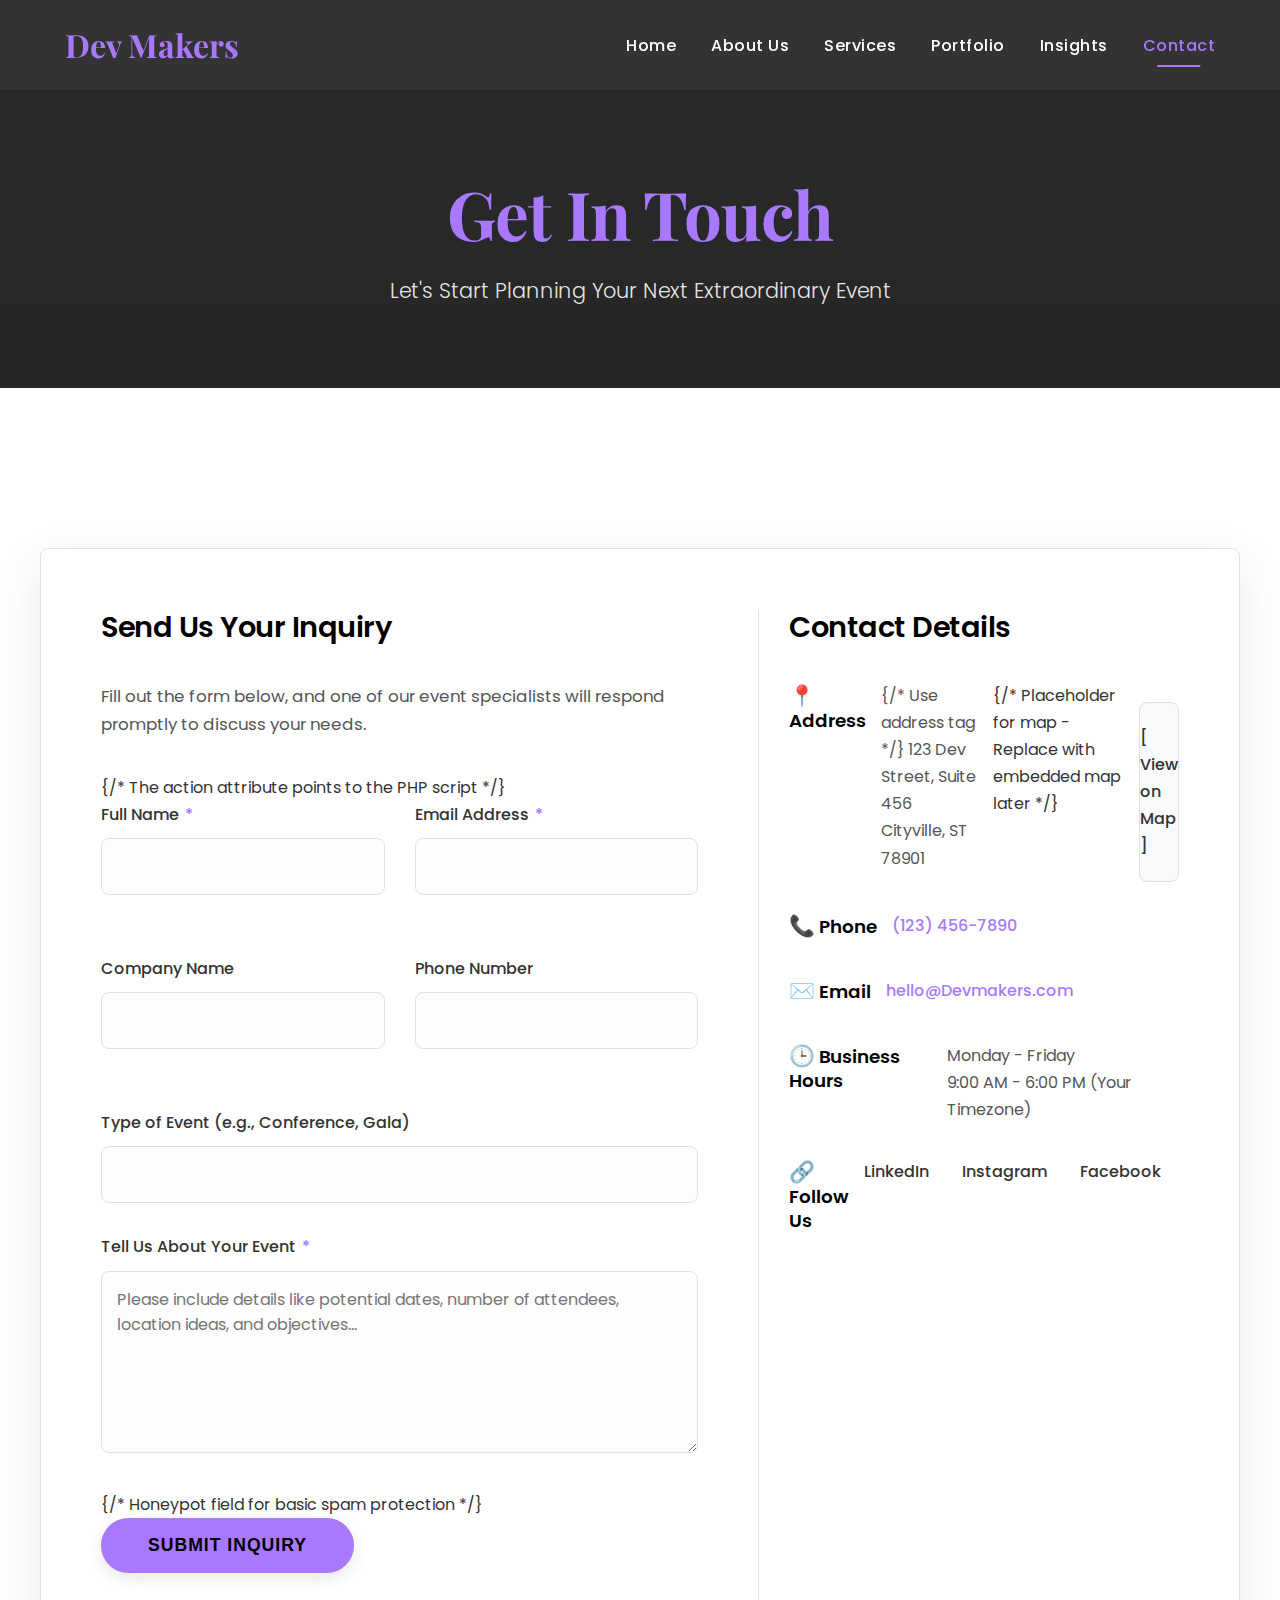
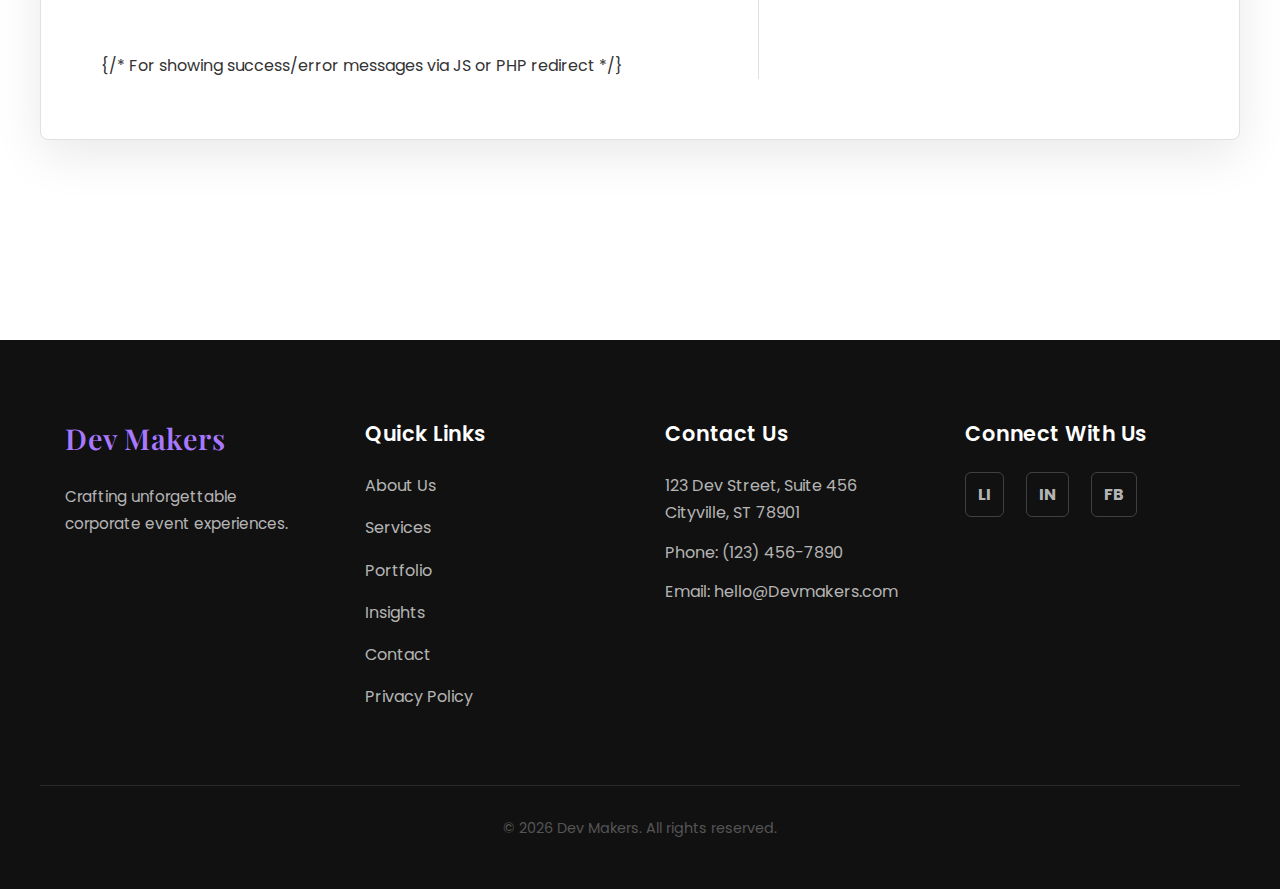
<file: contact.html>
<!DOCTYPE html>
    <html lang="en">
      <head>
        <meta charset="UTF-8" />
        <meta name="viewport" content="width=device-width, initial-scale=1.0" />
        <meta name="description" content="Contact Dev Makers for expert corporate event planning and management services. Request a consultation or proposal today. Let's create something amazing together." />
        <title>Contact Dev Makers | Event Management Consultation</title>
         <link rel="preconnect" href="https://fonts.googleapis.com">
        <link rel="preconnect" href="https://fonts.gstatic.com" crossorigin>
        <link href="https://fonts.googleapis.com/css2?family=Poppins:wght@300;400;500;600;700&family=Playfair+Display:wght@700&display=swap" rel="stylesheet">
        <link rel="stylesheet" href="css/style.css" />
      </head>
      <body>
        <header id="main-header">
          <nav class="container">
            <div class="logo"><a href="index.html">Dev Makers</a></div>
            <ul class="desktop-nav">
              <li><a href="index.html">Home</a></li>
              <li><a href="about.html">About Us</a></li>
              <li><a href="services.html">Services</a></li>
              <li><a href="portfolio.html">Portfolio</a></li>
              <li><a href="blog.html">Insights</a></li>
              <li><a href="contact.html" class="active">Contact</a></li>
            </ul>
             <button id="mobile-menu-toggle" aria-label="Toggle Menu" aria-expanded="false">
                <span></span>
                <span></span>
                <span></span>
            </button>
          </nav>
           <div id="mobile-menu">
             <ul>
              <li><a href="index.html">Home</a></li>
              <li><a href="about.html">About Us</a></li>
              <li><a href="services.html">Services</a></li>
              <li><a href="portfolio.html">Portfolio</a></li>
              <li><a href="blog.html">Insights</a></li>
              <li><a href="contact.html" class="active">Contact</a></li>
            </ul>
          </div>
        </header>

         <section class="page-header" style="background-image: linear-gradient(rgba(0, 0, 0, 0.6), rgba(0, 0, 0, 0.5)), url('https://via.placeholder.com/1920x400/aaa/eee?text=Connect+With+Us');">
            <div class="container animate-on-scroll">
                <h1>Get In Touch</h1>
                <p>Let's Start Planning Your Next Extraordinary Event</p>
            </div>
        </section>

        <main class="container page-content">
          <section id="contact-form-section" class="animate-on-scroll">
              <div class="contact-container-enhanced">
                <div class="contact-form-wrapper">
                  <h2>Send Us Your Inquiry</h2>
                  <p>Fill out the form below, and one of our event specialists will respond promptly to discuss your needs.</p>
                  {/* The action attribute points to the PHP script */}
                  <form id="contact-form" action="contact_process.php" method="post">
                    <div class="form-row">
                        <div class="form-group">
                          <label for="name">Full Name <span class="required">*</span></label>
                          <input type="text" id="name" name="name" required aria-required="true"/>
                        </div>
                        <div class="form-group">
                          <label for="email">Email Address <span class="required">*</span></label>
                          <input type="email" id="email" name="email" required aria-required="true"/>
                        </div>
                    </div>
                     <div class="form-row">
                        <div class="form-group">
                          <label for="company">Company Name</label>
                          <input type="text" id="company" name="company" />
                        </div>
                         <div class="form-group">
                          <label for="phone">Phone Number</label>
                          <input type="tel" id="phone" name="phone" />
                        </div>
                    </div>
                     <div class="form-group">
                      <label for="event_type">Type of Event (e.g., Conference, Gala)</label>
                      <input type="text" id="event_type" name="event_type" />
                    </div>
                    <div class="form-group">
                      <label for="message">Tell Us About Your Event <span class="required">*</span></label>
                      <textarea id="message" name="message" rows="6" required aria-required="true" placeholder="Please include details like potential dates, number of attendees, location ideas, and objectives..."></textarea>
                    </div>
                    {/* Honeypot field for basic spam protection */}
                    <div class="form-group honeypot-field">
                        <label for="website">Please leave this field blank</label>
                        <input type="text" id="website" name="website">
                    </div>
                    <button type="submit" class="cta-button">Submit Inquiry</button>
                    <p id="form-status" role="status" aria-live="polite"></p> {/* For showing success/error messages via JS or PHP redirect */}
                  </form>
                </div>
                <div class="contact-info-wrapper">
                  <h2>Contact Details</h2>
                   <div class="contact-info-item">
                       <h4><span class="icon-placeholder">📍</span> Address</h4>
                       <address> {/* Use address tag */}
                           123 Dev Street, Suite 456<br>
                           Cityville, ST 78901
                       </address>
                       {/* Placeholder for map - Replace with embedded map later */}
                       <div class="map-placeholder">
                           <a href="https://maps.google.com/?q=123+Dev+Street+Cityville+ST+78901" target="_blank" rel="noopener noreferrer">[ View on Map ]</a>
                       </div>
                   </div>
                    <div class="contact-info-item">
                       <h4><span class="icon-placeholder">📞</span> Phone</h4>
                       <p><a href="tel:+11234567890">(123) 456-7890</a></p>
                   </div>
                    <div class="contact-info-item">
                       <h4><span class="icon-placeholder">✉️</span> Email</h4>
                       <p><a href="mailto:hello@Devmakers.com">hello@Devmakers.com</a></p>
                   </div>
                   <div class="contact-info-item">
                       <h4><span class="icon-placeholder">🕒</span> Business Hours</h4>
                       <p>Monday - Friday<br>9:00 AM - 6:00 PM (Your Timezone)</p>
                   </div>
                   <div class="contact-info-item social-links-contact">
                       <h4><span class="icon-placeholder">🔗</span> Follow Us</h4>
                       <a href="#" aria-label="LinkedIn" title="LinkedIn" target="_blank" rel="noopener noreferrer">LinkedIn</a>
                       <a href="#" aria-label="Instagram" title="Instagram" target="_blank" rel="noopener noreferrer">Instagram</a>
                       <a href="#" aria-label="Facebook" title="Facebook" target="_blank" rel="noopener noreferrer">Facebook</a>
                   </div>
                </div>
              </div>
          </section>
        </main>

        <footer>
          <div class="container footer-content">
             <div class="footer-about">
                <h3>Dev Makers</h3>
                <p>Crafting unforgettable corporate event experiences.</p>
             </div>
             <div class="footer-links">
                <h4>Quick Links</h4>
                <ul>
                   <li><a href="about.html">About Us</a></li>
                   <li><a href="services.html">Services</a></li>
                   <li><a href="portfolio.html">Portfolio</a></li>
                   <li><a href="blog.html">Insights</a></li>
                   <li><a href="contact.html">Contact</a></li>
                   <li><a href="#">Privacy Policy</a></li>
                </ul>
             </div>
             <div class="footer-contact">
                <h4>Contact Us</h4>
                 <address>
                    123 Dev Street, Suite 456<br>
                    Cityville, ST 78901
                </address>
                <p>Phone: <a href="tel:+11234567890">(123) 456-7890</a></p>
                <p>Email: <a href="mailto:hello@Devmakers.com">hello@Devmakers.com</a></p>
             </div>
             <div class="footer-social">
                 <h4>Connect With Us</h4>
                 <a href="#" aria-label="LinkedIn" title="LinkedIn" target="_blank" rel="noopener noreferrer">LI</a>
                 <a href="#" aria-label="Instagram" title="Instagram" target="_blank" rel="noopener noreferrer">IN</a>
                 <a href="#" aria-label="Facebook" title="Facebook" target="_blank" rel="noopener noreferrer">FB</a>
             </div>
          </div>
          <div class="footer-bottom">
             <p>&copy; <span id="current-year"></span> Dev Makers. All rights reserved.</p>
          </div>
        </footer>
         <script src="js/script.js"></script>
      </body>
    </html>
</file>
<file: css/style.css>
/* --- Global Styles --- */
:root {
    --primary-color: #a879ff; /* Yellow */
    --secondary-color: #000000; /* Black */
    --dark-grey: #333333;
    --medium-grey: #555555;
    --light-grey: #777777;
    --bg-color: #ffffff;
    --light-bg-color: #f8f9fa; /* Slightly off-white */
    --border-color: #dee2e6; /* Lighter border */
    --heading-font: 'Playfair Display', serif; /* Elegant heading font */
    --body-font: 'Poppins', sans-serif; /* Clean body font */
    --transition-speed: 0.3s;
    --container-width: 1200px;
    --border-radius: 8px; /* Consistent border radius */
  }

  *, *::before, *::after {
    box-sizing: border-box;
    margin: 0;
    padding: 0;
  }

  html {
    scroll-behavior: smooth;
    font-size: 16px; /* Base font size */
  }

  body {
    font-family: var(--body-font);
    background-color: var(--bg-color);
    color: var(--dark-grey);
    line-height: 1.7; /* Improved readability */
    -webkit-font-smoothing: antialiased;
    -moz-osx-font-smoothing: grayscale;
    overflow-x: hidden; /* Prevent horizontal scroll */
  }

  h1, h2, h3, h4, h5, h6 {
    font-family: var(--heading-font);
    color: var(--secondary-color);
    font-weight: 700; /* Bolder headings */
    line-height: 1.3;
    margin-bottom: 0.75em;
  }

  h1 { font-size: clamp(2.8rem, 6vw, 4.2rem); letter-spacing: -1px; }
  h2 { font-size: clamp(2rem, 5vw, 2.8rem); letter-spacing: -0.5px; }
  h3 { font-size: clamp(1.4rem, 4vw, 1.8rem); font-family: var(--body-font); font-weight: 600; } /* Use body font for H3 */
  h4 { font-size: clamp(1.1rem, 3vw, 1.3rem); font-family: var(--body-font); font-weight: 600; }

  p {
    margin-bottom: 1.3em;
    color: var(--medium-grey); /* Slightly lighter paragraph text */
  }

  .large-paragraph {
      font-size: 1.15rem;
      color: var(--medium-grey);
      line-height: 1.8;
  }

  a {
    color: var(--primary-color);
    text-decoration: none;
    transition: color var(--transition-speed) ease, opacity var(--transition-speed) ease;
  }

  a:hover {
    color: #e6c300; /* Darker Yellow */
    opacity: 0.9;
  }

  img {
    max-width: 100%;
    height: auto;
    display: block;
    border-radius: var(--border-radius); /* Apply border radius to images */
  }

  ul { list-style: none; }
  address { font-style: normal; } /* Reset address tag style */

  .container {
    max-width: var(--container-width);
    margin: 0 auto;
    padding: 0 25px; /* Increased padding */
  }

  .text-center { text-align: center; }

  .section-subtitle {
      display: block;
      text-align: center;
      color: var(--primary-color);
      font-weight: 600;
      margin-bottom: 15px; /* Increased margin */
      text-transform: uppercase;
      letter-spacing: 1.5px; /* Wider spacing */
      font-size: 0.9rem;
      font-family: var(--body-font);
  }

  /* Background Image Styling Helper */
  .section-bg-image {
      background-size: cover;
      background-position: center center;
      background-repeat: no-repeat;
      position: relative; /* Needed for overlay */
  }
  .section-bg-image::before { /* Overlay */
      content: '';
      position: absolute;
      top: 0;
      left: 0;
      width: 100%;
      height: 100%;
      background-color: rgba(0, 0, 0, 0.5); /* Default overlay */
      z-index: 1;
  }
  .section-bg-image > .container { /* Ensure content is above overlay */
      position: relative;
      z-index: 2;
  }

  /* --- Header & Navigation --- */
  #main-header {
    background-color: rgba(0, 0, 0, 0.8);
    color: var(--bg-color);
    padding: 18px 0; /* Slightly more padding */
    position: sticky;
    top: 0;
    z-index: 1000;
    box-shadow: 0 2px 10px rgba(0, 0, 0, 0.1);
    transition: background-color var(--transition-speed) ease, padding var(--transition-speed) ease;
    backdrop-filter: blur(8px);
    -webkit-backdrop-filter: blur(8px);
  }

  #main-header.scrolled {
      background-color: var(--secondary-color);
      padding: 12px 0; /* Reduced padding on scroll */
      box-shadow: 0 4px 15px rgba(0, 0, 0, 0.15);
  }

  #main-header nav {
    display: flex;
    justify-content: space-between;
    align-items: center;
  }

  .logo a {
    font-size: 2rem; /* Larger logo */
    font-weight: 700;
    color: var(--primary-color);
    text-decoration: none;
    font-family: var(--heading-font);
  }

  .desktop-nav {
    display: flex;
    align-items: center;
  }

  .desktop-nav li {
    margin-left: 35px; /* Increased spacing */
  }

  .desktop-nav li a {
    color: var(--bg-color);
    font-weight: 500;
    padding: 8px 0;
    position: relative;
    transition: color var(--transition-speed) ease;
    font-size: 1rem;
    letter-spacing: 0.5px;
  }

  .desktop-nav li a:hover,
  .desktop-nav li a.active {
    color: var(--primary-color);
  }

  .desktop-nav li a::after {
    content: '';
    position: absolute;
    width: 0;
    height: 2px;
    bottom: -2px; /* Closer underline */
    left: 50%;
    transform: translateX(-50%);
    background-color: var(--primary-color);
    transition: width var(--transition-speed) ease;
  }

  .desktop-nav li a:hover::after,
  .desktop-nav li a.active::after {
    width: 60%; /* Underline doesn't span full width */
  }

  /* Mobile Menu Toggle */
  #mobile-menu-toggle {
      display: none;
      background: none;
      border: none;
      cursor: pointer;
      padding: 5px;
      z-index: 1001; /* Above mobile menu */
  }
  #mobile-menu-toggle span {
      display: block;
      width: 25px;
      height: 3px;
      background-color: var(--bg-color);
      margin: 5px 0;
      transition: all var(--transition-speed) ease;
      border-radius: 1px;
  }
  /* Hamburger animation */
  #mobile-menu-toggle.active span:nth-child(1) {
      transform: translateY(8px) rotate(45deg);
  }
  #mobile-menu-toggle.active span:nth-child(2) {
      opacity: 0;
  }
  #mobile-menu-toggle.active span:nth-child(3) {
      transform: translateY(-8px) rotate(-45deg);
  }

  /* Mobile Menu Panel */
  #mobile-menu {
      display: none;
      position: absolute;
      top: 100%;
      left: 0;
      width: 100%;
      background-color: var(--secondary-color);
      padding: 30px 0;
      box-shadow: 0 5px 10px rgba(0,0,0,0.2);
      border-top: 1px solid rgba(255, 255, 255, 0.1);
  }
   #mobile-menu ul {
      display: flex;
      flex-direction: column;
      align-items: center;
   }
    #mobile-menu ul li {
      margin: 12px 0;
    }
     #mobile-menu ul li a {
       color: var(--bg-color);
       font-size: 1.3rem;
       font-weight: 500;
       padding: 5px 10px;
     }
      #mobile-menu ul li a.active,
      #mobile-menu ul li a:hover {
        color: var(--primary-color);
      }


  /* --- Hero Slider --- */
  .hero-slider {
    position: relative;
    height: 90vh;
    min-height: 600px; /* Minimum height */
    overflow: hidden;
    color: var(--bg-color);
    background-color: #222;
  }

  .slide {
    position: absolute;
    top: 0;
    left: 0;
    width: 100%;
    height: 100%;
    background-size: cover;
    background-position: center;
    display: flex;
    align-items: center;
    justify-content: center;
    text-align: center;
    opacity: 0;
    transition: opacity 1.5s cubic-bezier(0.4, 0, 0.2, 1), transform 1.8s cubic-bezier(0.4, 0, 0.2, 1); /* Smoother transitions */
    z-index: 1;
    transform: scale(1.06);
  }

  /* No ::before overlay needed if using background-image with gradient in HTML */

  .slide.active {
    opacity: 1;
    z-index: 2;
    transform: scale(1);
  }

  .hero-content {
    position: relative;
    z-index: 2;
    max-width: 900px; /* Wider content */
    padding: 30px;
  }

  .hero-content h1 {
    margin-bottom: 25px;
    color: var(--bg-color);
    text-shadow: 1px 1px 10px rgba(0, 0, 0, 0.5);
    font-weight: 700;
  }

  .hero-content p {
    font-size: 1.4rem; /* Larger paragraph */
    margin-bottom: 40px;
    color: rgba(255, 255, 255, 0.95);
    font-weight: 300;
    line-height: 1.6;
  }

  /* Slider Nav Arrows Removed */
  .slider-nav { display: none; }


  /* --- Buttons --- */
  .cta-button, .cta-button-outline {
    padding: 15px 40px; /* Larger padding */
    font-size: 1.1rem;
    font-weight: 600;
    border-radius: 50px; /* More pronounced pill shape */
    cursor: pointer;
    transition: all var(--transition-speed) cubic-bezier(0.4, 0, 0.2, 1); /* Smoother transition */
    text-decoration: none;
    display: inline-block;
    border: 2px solid transparent;
    text-transform: uppercase;
    letter-spacing: 1px; /* More spacing */
    box-shadow: 0 5px 15px rgba(0, 0, 0, 0.1); /* Subtle shadow */
  }

  .cta-button {
    background-color: var(--primary-color);
    color: var(--secondary-color);
    border-color: var(--primary-color);
  }

  .cta-button:hover {
    background-color: #e6c300;
    border-color: #e6c300;
    color: var(--secondary-color);
    transform: translateY(-3px) scale(1.02); /* Slight lift and scale */
    box-shadow: 0 8px 20px rgba(255, 215, 0, 0.3); /* Enhanced shadow on hover */
  }

  .cta-button-outline {
    background-color: transparent;
    color: var(--secondary-color);
    border-color: var(--primary-color);
  }
  /* Specific outline hover for light backgrounds */
  #home-intro .cta-button-outline:hover {
    background-color: var(--primary-color);
    color: var(--secondary-color);
    transform: translateY(-3px);
  }
  /* Specific outline hover for dark backgrounds (like CTA section) */
  .cta-section .cta-button-outline {
      color: var(--bg-color);
      border-color: var(--primary-color);
  }
   .cta-section .cta-button-outline:hover {
      background-color: var(--primary-color);
      color: var(--secondary-color);
      transform: translateY(-3px);
   }


  /* --- General Page & Section Styling --- */
  .page-header {
      padding: 80px 0; /* More padding */
      text-align: center;
      position: relative; /* For overlay */
      background-size: cover;
      background-position: center;
  }
   .page-header::before { /* Overlay */
      content: '';
      position: absolute;
      top: 0; left: 0; width: 100%; height: 100%;
      background: linear-gradient(rgba(0,0,0,0.6), rgba(0,0,0,0.7));
      z-index: 1;
   }
   .page-header .container { position: relative; z-index: 2; }

  .page-header h1 {
      color: var(--primary-color);
      margin-bottom: 15px;
  }
  .page-header p {
      color: rgba(255, 255, 255, 0.9);
      font-size: 1.3rem; /* Larger subtitle */
      max-width: 700px;
      margin: 0 auto;
      font-weight: 300;
  }

  .page-content {
      padding: 100px 0; /* Increased padding */
  }

  .home-section, .about-section {
      padding: 100px 0;
  }

  .alt-bg {
      background-color: var(--light-bg-color);
  }

  /* Refined H2 underline */
  h2.text-center { position: relative; padding-bottom: 20px; margin-bottom: 50px; }
  h2.text-center::after {
      content: '';
      position: absolute;
      bottom: 0;
      left: 50%;
      transform: translateX(-50%);
      width: 80px; /* Wider underline */
      height: 4px;
      background-color: var(--primary-color);
      border-radius: 2px;
  }
  /* Remove underline where not needed */
  .page-header h1::after, .footer-content h3::after, .footer-content h4::after,
  .cta-section h2::after, .mission-vision-container h3::after,
  .contact-form-wrapper h2::after, .contact-info-wrapper h2::after { display: none; }


  /* --- Homepage Specific Sections --- */

  /* Home Intro */
  #home-intro .intro-content {
      display: grid;
      grid-template-columns: 1fr 1.2fr; /* Image takes less space */
      gap: 50px;
      align-items: center;
      text-align: left;
  }
  #home-intro .intro-image {
      border-radius: var(--border-radius);
      box-shadow: 0 10px 30px rgba(0,0,0,0.1);
  }
   #home-intro .intro-text p { margin-bottom: 25px; }
   #home-intro .intro-text .cta-button-outline { margin-top: 10px; }

  /* Home Services */
  .service-highlights {
      display: grid;
      grid-template-columns: repeat(auto-fit, minmax(250px, 1fr)); /* Slightly larger min size */
      gap: 40px; /* Increased gap */
      margin-top: 60px;
      margin-bottom: 60px;
      text-align: center;
  }
  .service-item {
      background-color: var(--bg-color);
      padding: 35px 30px; /* More padding */
      border-radius: var(--border-radius);
      box-shadow: 0 8px 25px rgba(0,0,0,0.06); /* Softer shadow */
      transition: transform var(--transition-speed) ease, box-shadow var(--transition-speed) ease;
      border: 1px solid var(--border-color); /* Subtle border */
  }
  .service-item:hover {
      transform: translateY(-8px); /* More lift */
      box-shadow: 0 12px 35px rgba(0,0,0,0.09);
  }
  .service-item img {
      margin: 0 auto 25px auto;
      border-radius: 50%;
      background-color: #fff7d1; /* Light yellow bg for icon */
      padding: 12px;
      box-shadow: 0 3px 8px rgba(0,0,0,0.05);
      width: 75px;
      height: 75px;
  }
  .service-item h3 {
      color: var(--secondary-color);
      margin-bottom: 15px;
      font-size: 1.4rem;
      font-weight: 600;
      font-family: var(--body-font); /* Use body font */
  }
  .service-item p {
      font-size: 1rem;
      color: var(--medium-grey);
      line-height: 1.7;
  }

  /* Why Choose Us Section */
  .features-grid {
      display: grid;
      grid-template-columns: repeat(auto-fit, minmax(260px, 1fr));
      gap: 40px;
      margin-top: 60px;
  }
  .feature-item {
      text-align: center;
      padding: 25px;
  }
  .feature-icon {
      font-size: 2.5rem; /* Larger icon */
      color: var(--primary-color);
      margin-bottom: 20px;
      display: inline-block;
      /* Removed background circle for cleaner look */
  }
  .feature-item h3 {
      font-size: 1.3rem;
      margin-bottom: 10px;
      font-family: var(--body-font);
      font-weight: 600;
  }
  .feature-item p {
      font-size: 1rem;
      color: var(--medium-grey);
  }

  /* Home Testimonials */
  .testimonial-section-bg { /* Apply background to section */
      background-size: cover;
      background-position: center;
      background-attachment: fixed; /* Parallax effect */
  }
  .testimonial-slider {
      max-width: 850px; /* Wider slider */
      margin: 60px auto 0 auto;
      position: relative;
      background-color: rgba(255, 255, 255, 0.95); /* Slightly transparent white */
      padding: 50px 60px; /* More padding */
      border-radius: var(--border-radius);
      box-shadow: 0 10px 40px rgba(0,0,0,0.1);
      min-height: 250px; /* Increased height */
      display: flex;
      align-items: center;
      justify-content: center;
      text-align: center;
      overflow: hidden;
  }
  .testimonial {
      display: none;
      animation: fadeIn 0.8s ease-in-out;
      width: 100%;
  }
  .testimonial.active { display: block; }
  .testimonial blockquote {
      font-size: 1.35rem; /* Larger quote */
      font-style: italic;
      color: var(--dark-grey);
      margin: 0 0 25px 0;
      line-height: 1.8; /* More line height */
      border-left: 6px solid var(--primary-color); /* Thicker border */
      padding-left: 25px;
      text-align: left;
      font-family: Georgia, 'Times New Roman', Times, serif; /* Serif for quote */
  }
  .testimonial cite {
      font-size: 1.05rem;
      font-weight: 600;
      color: var(--secondary-color);
      display: block;
      text-align: right;
      font-style: normal;
      font-family: var(--body-font);
  }
  /* Testimonial Nav Arrows Removed */
  .testimonial-nav { display: none; }

  .testimonial-dots {
      position: absolute;
      bottom: 25px; /* Adjusted position */
      left: 50%;
      transform: translateX(-50%);
      display: flex;
      gap: 12px; /* Increased gap */
      z-index: 5;
  }
  .testimonial-dots .dot {
      width: 12px; /* Larger dots */
      height: 12px;
      border-radius: 50%;
      background-color: #bbb; /* Lighter inactive color */
      cursor: pointer;
      transition: background-color var(--transition-speed) ease, transform var(--transition-speed) ease;
  }
   .testimonial-dots .dot:hover {
      background-color: #999;
   }
  .testimonial-dots .dot.active {
      background-color: var(--primary-color);
      transform: scale(1.1); /* Slightly larger active dot */
  }


  /* Home Clients */
  .client-logos {
      display: flex;
      flex-wrap: wrap;
      justify-content: center;
      align-items: center;
      gap: 60px; /* Wider gap */
      margin-top: 50px;
  }
  .client-logos img {
      max-height: 60px;
      width: auto;
      filter: grayscale(100%) brightness(1.2); /* Grayscale + slight brightness */
      opacity: 0.5; /* More subtle */
      transition: all var(--transition-speed) ease;
      border-radius: 0; /* Remove radius for logos */
  }
  .client-logos img:hover {
      filter: grayscale(0%) brightness(1);
      opacity: 1;
      transform: scale(1.08); /* Slightly larger scale */
  }

  /* Home CTA Section */
  .cta-section {
      padding: 80px 0; /* More padding */
      margin-top: 100px;
      position: relative;
      background-size: cover;
      background-position: center;
      background-attachment: fixed; /* Parallax */
  }
   .cta-section::before { /* Darker overlay */
      content: '';
      position: absolute;
      top: 0; left: 0; width: 100%; height: 100%;
      background: linear-gradient(rgba(0,0,0,0.75), rgba(0,0,0,0.85));
      z-index: 1;
   }
   .cta-section .container { position: relative; z-index: 2; }

  .cta-section h2 {
      color: var(--primary-color);
      margin-bottom: 20px;
      font-size: clamp(2.2rem, 5vw, 3rem);
  }
  .cta-section p {
      color: rgba(255, 255, 255, 0.9);
      font-size: 1.2rem;
      margin-bottom: 35px;
      max-width: 700px;
      margin-left: auto;
      margin-right: auto;
  }
  .cta-section .cta-button {
      background-color: var(--primary-color);
      color: var(--secondary-color);
      border-color: var(--primary-color);
  }
   .cta-section .cta-button:hover {
      background-color: var(--bg-color);
      color: var(--secondary-color);
      border-color: var(--bg-color);
   }

  /* --- About Page --- */
  .about-section { padding: 80px 0; }
  .about-story-content {
      display: grid;
      grid-template-columns: 1.2fr 1fr; /* Text takes more space */
      gap: 60px;
      align-items: center;
  }
  .about-text h2 { margin-bottom: 25px; }
  .about-image {
      border-radius: var(--border-radius);
      box-shadow: 0 15px 40px rgba(0,0,0,0.12);
  }

  .mission-vision-container {
      display: grid;
      grid-template-columns: repeat(auto-fit, minmax(320px, 1fr));
      gap: 50px;
      background-color: var(--bg-color);
      padding: 50px;
      border-radius: var(--border-radius);
      box-shadow: 0 8px 30px rgba(0,0,0,0.07);
      border: 1px solid var(--border-color);
  }
  .mission-vision-container h3 {
      color: var(--primary-color);
      margin-bottom: 20px;
      position: relative;
      padding-bottom: 10px;
      font-family: var(--body-font);
      font-weight: 600;
      font-size: 1.5rem;
  }
   .mission-vision-container h3::after {
      content: '';
      position: absolute;
      bottom: 0;
      left: 0;
      width: 50px;
      height: 3px;
      background-color: var(--primary-color);
      border-radius: 1px;
   }
    .mission-vision-container p {
      color: var(--medium-grey);
      line-height: 1.8;
    }

  #about-values h2 { margin-bottom: 60px; }
  .values-grid {
      display: grid;
      grid-template-columns: repeat(auto-fit, minmax(200px, 1fr));
      gap: 35px;
      margin-top: 50px;
      text-align: center;
  }
  .value-item { padding: 15px; }
  .value-icon {
      font-size: 2.8rem; /* Larger icons */
      margin-bottom: 15px;
      display: inline-block;
      line-height: 1;
  }
  .value-item h4 {
      font-size: 1.2rem;
      margin-bottom: 12px;
      color: var(--secondary-color);
      font-family: var(--body-font);
      font-weight: 600;
  }
  .value-item p {
      font-size: 0.95rem;
      color: var(--medium-grey);
  }

  #about-team h2 { margin-bottom: 20px; }
  #about-team .large-paragraph { margin-bottom: 60px !important; } /* Override default p margin */
  .team-grid {
      display: grid;
      grid-template-columns: repeat(auto-fit, minmax(220px, 1fr));
      gap: 40px;
      margin-top: 50px;
      text-align: center;
  }
  .team-member img {
      border-radius: 50%;
      margin: 0 auto 20px auto;
      width: 160px; /* Larger image */
      height: 160px;
      object-fit: cover;
      box-shadow: 0 6px 15px rgba(0,0,0,0.1);
      border: 4px solid var(--bg-color); /* White border */
      transition: transform var(--transition-speed) ease;
  }
  .team-member:hover img {
      transform: scale(1.05);
  }
  .team-member h4 {
      font-size: 1.2rem;
      margin-bottom: 5px;
      font-family: var(--body-font);
      font-weight: 600;
  }
  .team-member p {
      font-size: 0.95rem;
      color: var(--primary-color);
      font-weight: 500;
  }

  /* --- Services Page --- */
  .service-list-detailed {
      margin-top: 60px;
  }
  .service-entry {
      display: grid; /* Use grid for better alignment */
      grid-template-columns: auto 1fr; /* Icon size auto, text takes rest */
      gap: 35px;
      align-items: center; /* Vertically center */
      margin-bottom: 45px;
      padding: 35px;
      background-color: var(--bg-color);
      border-radius: var(--border-radius);
      box-shadow: 0 8px 30px rgba(0,0,0,0.06);
      transition: transform var(--transition-speed) ease, box-shadow var(--transition-speed) ease;
      border: 1px solid var(--border-color);
  }
   .service-entry:hover {
      transform: translateY(-6px);
      box-shadow: 0 12px 40px rgba(0,0,0,0.09);
   }
  .service-icon-container img {
      width: 70px; /* Consistent icon size */
      height: 70px;
      border-radius: 12px; /* Rounded square */
      background-color: #fff7d1;
      padding: 10px;
  }
  .service-details h3 {
      margin-top: 0;
      margin-bottom: 12px;
      font-size: 1.5rem;
      font-family: var(--body-font);
      font-weight: 600;
  }
  .service-details p {
      color: var(--medium-grey);
      font-size: 1.05rem; /* Slightly larger text */
      line-height: 1.8;
  }

  /* --- Portfolio Page --- */
  .portfolio-grid {
      display: grid;
      grid-template-columns: repeat(auto-fit, minmax(340px, 1fr)); /* Larger min size */
      gap: 40px; /* Increased gap */
      margin-top: 60px;
  }
  .portfolio-item {
      background-color: var(--bg-color);
      border-radius: var(--border-radius);
      overflow: hidden;
      box-shadow: 0 8px 25px rgba(0,0,0,0.08);
      transition: transform var(--transition-speed) ease, box-shadow var(--transition-speed) ease;
      border: 1px solid var(--border-color);
  }
  .portfolio-item:hover {
      transform: translateY(-10px); /* More lift */
      box-shadow: 0 15px 40px rgba(0,0,0,0.12);
  }
  .portfolio-image {
      position: relative;
      overflow: hidden;
  }
  .portfolio-image img {
      aspect-ratio: 16 / 10;
      object-fit: cover;
      transition: transform 0.5s cubic-bezier(0.4, 0, 0.2, 1); /* Smoother zoom */
      border-radius: var(--border-radius) var(--border-radius) 0 0; /* Only top radius */
  }
  .portfolio-item:hover .portfolio-image img {
      transform: scale(1.08); /* More zoom */
  }
  .portfolio-overlay {
      position: absolute;
      top: 0; left: 0; width: 100%; height: 100%;
      background: linear-gradient(rgba(0,0,0,0.1), rgba(0,0,0,0.7)); /* Gradient overlay */
      display: flex;
      align-items: flex-end; /* Align button to bottom */
      justify-content: center;
      opacity: 0;
      transition: opacity var(--transition-speed) ease;
      padding: 25px;
  }
  .portfolio-item:hover .portfolio-overlay { opacity: 1; }
  .view-details-btn {
      color: var(--secondary-color);
      background-color: var(--primary-color);
      padding: 12px 30px;
      border-radius: 30px;
      font-weight: 600;
      transition: background-color var(--transition-speed) ease, transform var(--transition-speed) ease;
      transform: translateY(10px); /* Start slightly down */
      opacity: 0;
      transition: all 0.4s ease 0.1s; /* Delayed transition */
  }
  .portfolio-item:hover .view-details-btn {
      transform: translateY(0);
      opacity: 1;
  }
  .view-details-btn:hover {
      background-color: #e6c300;
  }
  .portfolio-caption {
      padding: 25px 30px; /* More padding */
  }
  .portfolio-caption h3 {
      font-size: 1.4rem;
      margin-bottom: 10px;
      font-family: var(--body-font);
      font-weight: 600;
  }
  .portfolio-caption p {
      font-size: 1rem;
      color: var(--medium-grey);
      margin-bottom: 15px;
  }
  .portfolio-category {
      font-size: 0.85rem;
      color: var(--primary-color);
      font-weight: 600;
      text-transform: uppercase;
      letter-spacing: 1px;
  }

  /* --- Blog Page --- */
  .blog-grid {
      display: grid;
      grid-template-columns: repeat(auto-fit, minmax(320px, 1fr)); /* Larger min size */
      gap: 40px;
      margin-top: 60px;
  }
  .blog-post-card {
      background-color: var(--bg-color);
      border-radius: var(--border-radius);
      overflow: hidden;
      box-shadow: 0 8px 25px rgba(0,0,0,0.07);
       transition: transform var(--transition-speed) ease, box-shadow var(--transition-speed) ease;
       border: 1px solid var(--border-color);
       display: flex; /* Use flexbox for layout */
       flex-direction: column; /* Stack image and content */
  }
   .blog-post-card:hover {
      transform: translateY(-8px);
      box-shadow: 0 12px 35px rgba(0,0,0,0.1);
   }
  .blog-post-card img {
      aspect-ratio: 16 / 9;
      object-fit: cover;
      border-radius: var(--border-radius) var(--border-radius) 0 0;
  }
  .blog-post-content {
      padding: 30px;
      flex-grow: 1; /* Allow content to grow */
      display: flex;
      flex-direction: column;
  }
  .blog-post-category {
      font-size: 0.8rem;
      color: var(--primary-color);
      font-weight: 600;
      text-transform: uppercase;
      letter-spacing: 1px;
      margin-bottom: 12px;
      display: inline-block;
  }
  .blog-post-content h3 {
      font-size: 1.4rem;
      margin-bottom: 12px;
      line-height: 1.4;
      font-family: var(--body-font);
      font-weight: 600;
      flex-grow: 1; /* Push meta down */
  }
   .blog-post-content h3 a {
      color: var(--secondary-color);
   }
    .blog-post-content h3 a:hover {
      color: var(--primary-color);
    }
  .blog-post-content p {
      font-size: 1rem;
      color: var(--medium-grey);
      margin-bottom: 20px;
  }
  .blog-post-meta {
      margin-top: auto; /* Push to bottom */
      display: flex;
      justify-content: space-between;
      align-items: center;
      padding-top: 15px;
      border-top: 1px solid var(--border-color);
  }
  .blog-post-date {
      font-size: 0.85rem;
      color: var(--light-grey);
  }
  .read-more-link {
      font-size: 0.9rem;
      font-weight: 600;
      color: var(--primary-color);
  }
   .read-more-link:hover {
      color: #e6c300;
   }


  /* --- Contact Page --- */
  .contact-container-enhanced {
      display: grid;
      grid-template-columns: 1.8fr 1fr; /* Form takes more space */
      gap: 60px; /* Wider gap */
      margin-top: 60px;
      background-color: var(--bg-color);
      padding: 60px; /* More padding */
      border-radius: var(--border-radius);
      box-shadow: 0 15px 50px rgba(0,0,0,0.09);
      border: 1px solid var(--border-color);
  }
  .contact-form-wrapper h2, .contact-info-wrapper h2 {
      margin-bottom: 20px;
      position: relative;
      padding-bottom: 15px;
      font-size: 1.8rem;
      font-family: var(--body-font);
      font-weight: 600;
  }
   .contact-form-wrapper h2::after, .contact-info-wrapper h2::after {
      content: '';
      position: absolute;
      bottom: 0;
      left: 0;
      width: 60px;
      height: 3px;
      background-color: var(--primary-color);
      border-radius: 1px;
   }
  .contact-form-wrapper p {
      margin-bottom: 35px;
      color: var(--medium-grey);
      font-size: 1.05rem;
  }
  .form-row {
      display: grid;
      grid-template-columns: 1fr 1fr;
      gap: 30px;
      margin-bottom: 30px;
  }
  .form-group {
      margin-bottom: 30px; /* For single inputs/textarea */
  }
  .form-group label {
      display: block;
      margin-bottom: 10px; /* More space */
      font-weight: 500;
      color: var(--dark-grey);
      font-size: 1rem;
  }
  .form-group label .required { color: var(--primary-color); margin-left: 2px; }

  .form-group input[type="text"],
  .form-group input[type="email"],
  .form-group input[type="tel"],
  .form-group textarea {
      width: 100%;
      padding: 15px; /* More padding */
      border: 1px solid var(--border-color);
      border-radius: var(--border-radius);
      box-sizing: border-box;
      transition: border-color var(--transition-speed) ease, box-shadow var(--transition-speed) ease;
      font-family: var(--body-font);
      font-size: 1rem;
      background-color: #fdfdfd; /* Very light input bg */
  }
  .form-group input:focus,
  .form-group textarea:focus {
      border-color: var(--primary-color);
      outline: none;
      box-shadow: 0 0 0 4px rgba(255, 215, 0, 0.15); /* Softer focus shadow */
      background-color: var(--bg-color);
  }
  .form-group textarea {
      resize: vertical;
      min-height: 150px;
  }
  /* Honeypot Styling */
  .honeypot-field {
      position: absolute;
      left: -5000px; /* Move off-screen */
      visibility: hidden;
  }

  #contact-form button[type="submit"] {
      width: auto;
      padding: 15px 45px; /* Match button style */
  }
  #form-status {
      margin-top: 20px;
      font-weight: 500;
      font-size: 1rem;
      min-height: 1.5em; /* Reserve space */
  }
  #form-status.success { color: #28a745; } /* Green for success */
  #form-status.error { color: #dc3545; } /* Red for error */


  .contact-info-wrapper { padding-left: 30px; border-left: 1px solid var(--border-color); }
  .contact-info-item { margin-bottom: 30px; display: flex; align-items: flex-start; gap: 15px; }
  .contact-info-item .icon-placeholder { /* Placeholder styling */
      font-size: 1.3rem;
      color: var(--primary-color);
      margin-top: 2px; /* Align icon better */
      flex-shrink: 0;
      width: 25px; /* Ensure consistent width */
      text-align: center;
  }
  .contact-info-item div { flex-grow: 1; } /* Allow text to take remaining space */
  .contact-info-item h4 {
      font-size: 1.15rem;
      margin-bottom: 8px;
      color: var(--secondary-color);
      font-family: var(--body-font);
      font-weight: 600;
  }
  .contact-info-item p, .contact-info-item address {
      margin-bottom: 5px;
      color: var(--medium-grey);
      line-height: 1.7;
      font-size: 1rem;
  }
  .contact-info-item p a { color: var(--primary-color); font-weight: 500; }
  .contact-info-item p a:hover { color: #e6c300; }
  .map-placeholder {
      height: 180px; /* Taller map */
      background-color: var(--light-bg-color);
      border: 1px solid var(--border-color);
      display: flex;
      align-items: center;
      justify-content: center;
      margin-top: 20px;
      border-radius: var(--border-radius);
  }
  .map-placeholder a { color: var(--dark-grey); font-weight: 500; }
  .social-links-contact { margin-top: 10px; } /* Adjust spacing */
  .social-links-contact a {
      display: inline-block;
      margin-right: 18px;
      color: var(--dark-grey);
      font-weight: 500;
      font-size: 1rem;
      transition: color var(--transition-speed) ease;
  }
   .social-links-contact a:hover { color: var(--primary-color); }

  /* --- Footer --- */
  footer {
    background-color: #111111; /* Darker footer */
    color: rgba(255, 255, 255, 0.6); /* Lighter grey text */
    padding-top: 80px; /* More padding */
    margin-top: 100px;
  }
  .footer-content {
    display: grid;
    grid-template-columns: repeat(auto-fit, minmax(240px, 1fr));
    gap: 50px;
    padding-bottom: 60px;
    border-bottom: 1px solid rgba(255, 255, 255, 0.1);
  }
  .footer-content h3, .footer-content h4 {
    color: var(--bg-color);
    margin-bottom: 25px;
    font-size: 1.3rem;
    font-weight: 600;
    font-family: var(--body-font); /* Use body font */
    letter-spacing: 0.5px;
  }
  .footer-about h3 { color: var(--primary-color); font-family: var(--heading-font); font-size: 1.8rem; }
  .footer-about p { font-size: 0.95rem; line-height: 1.8; color: rgba(255, 255, 255, 0.7); }
  .footer-links ul li { margin-bottom: 15px; }
  .footer-links ul li a {
    color: rgba(255, 255, 255, 0.7);
    transition: color var(--transition-speed) ease, padding-left var(--transition-speed) ease;
    font-size: 1rem;
  }
  .footer-links ul li a:hover {
    color: var(--primary-color);
    padding-left: 8px; /* More indent on hover */
  }
  .footer-contact p, .footer-contact address { font-size: 1rem; margin-bottom: 12px; color: rgba(255, 255, 255, 0.7); }
  .footer-contact a { color: rgba(255, 255, 255, 0.7); }
  .footer-contact a:hover { color: var(--primary-color); }
  .footer-social a {
    color: rgba(255, 255, 255, 0.7);
    margin-right: 18px;
    font-size: 1rem;
    transition: color var(--transition-speed) ease, transform var(--transition-speed) ease;
    font-weight: bold;
    border: 1px solid rgba(255, 255, 255, 0.2); /* Lighter border */
    padding: 8px 12px; /* More padding */
    border-radius: 6px;
    display: inline-block; /* Needed for transform */
  }
  .footer-social a:hover {
      color: var(--primary-color);
      border-color: var(--primary-color);
      transform: translateY(-2px); /* Lift effect */
   }

  .footer-bottom {
    text-align: center;
    padding: 30px 0;
    font-size: 0.9rem;
    color: rgba(255, 255, 255, 0.4); /* Dimmer copyright */
  }

  /* --- Animations & Transitions --- */
  @keyframes fadeIn {
    from { opacity: 0; }
    to { opacity: 1; }
  }

  @keyframes fadeInUp {
    from { opacity: 0; transform: translateY(40px); } /* Increased distance */
    to { opacity: 1; transform: translateY(0); }
  }

  .animate-on-scroll {
      opacity: 0;
      transform: translateY(40px);
      transition: opacity 0.8s cubic-bezier(0.4, 0, 0.2, 1), transform 0.8s cubic-bezier(0.4, 0, 0.2, 1); /* Smoother, longer animation */
  }

  .animate-on-scroll.animated {
      opacity: 1;
      transform: translateY(0);
  }

  /* --- Responsive Design --- */
  @media (max-width: 1200px) {
      .container { max-width: 960px; }
  }

  @media (max-width: 992px) {
      html { font-size: 15px; }
      .container { max-width: 720px; }
      .hero-slider { height: 85vh; }
      #home-intro .intro-content { grid-template-columns: 1fr; text-align: center; }
      #home-intro .intro-image { margin: 0 auto 30px auto; max-width: 450px; }
      .about-story-content { grid-template-columns: 1fr; text-align: center; }
      .about-image { order: -1; margin: 0 auto 30px auto; max-width: 450px; } /* Move image above text */
      .contact-container-enhanced { grid-template-columns: 1fr; padding: 40px; gap: 40px; }
      .contact-info-wrapper { padding-left: 0; border-left: none; margin-top: 40px; padding-top: 40px; border-top: 1px solid var(--border-color); }
      .footer-content { grid-template-columns: repeat(auto-fit, minmax(250px, 1fr)); }
  }

  @media (max-width: 768px) {
      html { font-size: 14px; }
      .container { padding: 0 20px; }
      .desktop-nav { display: none; } /* Hide desktop nav */
      #mobile-menu-toggle { display: block; } /* Show hamburger */
      .hero-slider { height: 75vh; min-height: 500px; }
      .hero-content h1 { font-size: 2.5rem; }
      .hero-content p { font-size: 1.2rem; }
      .home-section, .about-section, .page-content { padding: 80px 0; }
      h2.text-center { margin-bottom: 40px; }
      .service-highlights, .features-grid, .values-grid, .team-grid, .portfolio-grid, .blog-grid { grid-template-columns: 1fr; gap: 30px; } /* Stack grids */
      .testimonial-slider { padding: 40px 30px; min-height: 220px; }
      .testimonial blockquote { font-size: 1.2rem; }
      .client-logos { gap: 40px; }
      .client-logos img { max-height: 50px; }
      .service-entry { grid-template-columns: 1fr; text-align: center; gap: 25px; } /* Stack service entry */
      .service-icon-container img { margin: 0 auto; }
      .form-row { grid-template-columns: 1fr; gap: 0; margin-bottom: 0; } /* Stack form rows */
      .form-group { margin-bottom: 25px; } /* Restore margin for stacked fields */
      .footer-content { text-align: center; }
      .footer-social { margin-top: 20px; }
      .footer-social a { margin: 0 10px; }
  }

   @media (max-width: 480px) {
      .container { padding: 0 15px; }
      .hero-content h1 { font-size: 2rem; }
      .hero-content p { font-size: 1.1rem; }
      .cta-button, .cta-button-outline { padding: 14px 30px; font-size: 1rem; }
      .home-section, .about-section, .page-content { padding: 60px 0; }
      h2 { font-size: 1.8rem; }
      h2.text-center::after { width: 60px; }
      .testimonial blockquote { font-size: 1.1rem; }
      .client-logos img { max-height: 45px; }
      .contact-container-enhanced { padding: 30px 20px; }
      .footer-content { gap: 30px; }
   }
</file>
